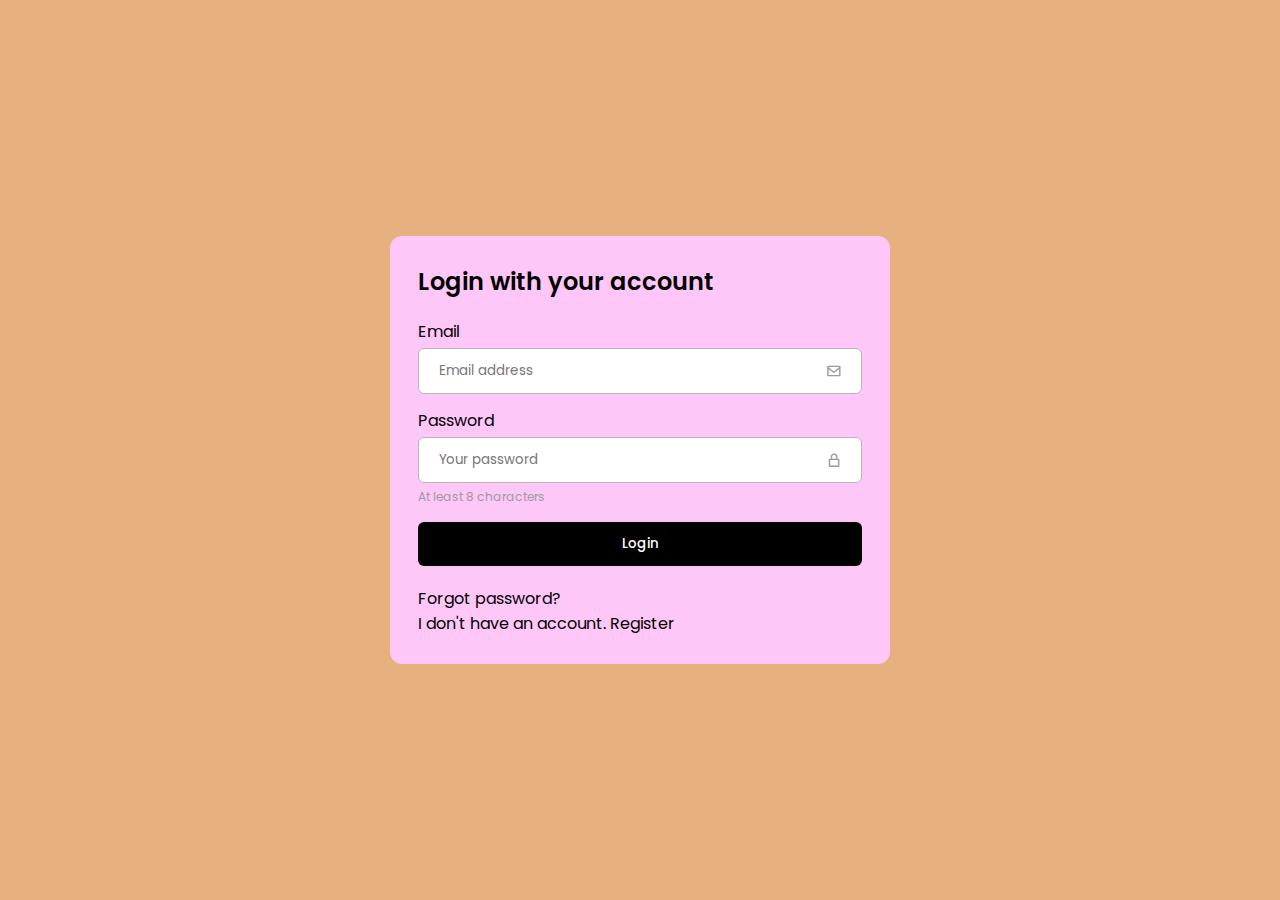
<file: login.html>
<!DOCTYPE html>
<html lang="en">
<head>
	<meta charset="UTF-8">
	<meta name="viewport" content="width=device-width, initial-scale=1.0">
	<link href='https://unpkg.com/boxicons@2.0.9/css/boxicons.min.css' rel='stylesheet'>
	<link rel="stylesheet" href="login.css">
	<title>Login or Register</title>
</head>
<body>
	
	<div class="container">
		<form action="#" class="login active">
			<h2 class="title">Login with your account</h2>
			<div class="form-group">
				<label for="email">Email</label>
				<div class="input-group">
					<input type="email" id="email" placeholder="Email address">
					<i class='bx bx-envelope'></i>
				</div>
			</div>
			<div class="form-group">
				<label for="password">Password</label>
				<div class="input-group">
					<input type="password" pattern=".{8,}" id="password" placeholder="Your password">
					<i class='bx bx-lock-alt' ></i>
				</div>
				<span class="help-text">At least 8 characters</span>
			</div>
			<button type="submit" class="btn-submit"><a href="index.html">Login</a></button>
			<a href="#">Forgot password?</a>
			<p>I don't have an account. <a href="#" onclick="switchForm('register', event)">Register</a></p>
		</form>

		<form action="#" class="register">
			<h2 class="title">Register your account</h2>
			<div class="form-group">
				<label for="email">Email</label>
				<div class="input-group">
					<input type="email" id="email" placeholder="Email address">
					<i class='bx bx-envelope'></i>
				</div>
			</div>
			<div class="form-group">
				<label for="password">Password</label>
				<div class="input-group">
					<input type="password" pattern=".{8,}" id="password" placeholder="Your password">
					<i class='bx bx-lock-alt' ></i>
				</div>
				<span class="help-text">At least 8 characters</span>
			</div>
			<div class="form-group">
				<label for="confirm-pass">Confirm password</label>
				<div class="input-group">
					<input type="password" id="confirm-pass" placeholder="Enter password again">
					<i class='bx bx-lock-alt' ></i>
				</div>
				<span class="help-text">Confirm password must be same with password</span>
			</div>
			<button type="submit" class="btn-submit"><a href="index.html">Register</a></button>
			<p>I already have an account. <a href="#" onclick="switchForm('login', event)">Login</a></p>
		</form>
	</div>

	<script src="login.js"></script>
</body>
</html>
</file>
<file: login.css>
@import url('https://fonts.googleapis.com/css2?family=Poppins:wght@300;400;500;600;700&display=swap');

* {
	margin: 0;
	padding: 0;
	box-sizing: border-box;
	font-family: 'Poppins', sans-serif;
}

:root {
	--grey: #F4F2FF;
	--dark-grey: #B7B7B7;

	--green: #23AE00;
	--light-green: #BDFFAC;

	--red: #FE2727;
	--light-red: #FFD2D2;

	--black: #000;
	--krem: #e6b17e;
	--dark-blue: #1368E3;

	--bs: #AECFFF;
	--text: #9B9B9B;
}

a {
	color: var(--blue);
	transition: all .3s ease;
	text-decoration: none;
}

a:hover {
	color: var(--dark-blue);
}

body {
	background: var(--krem);
	display: flex;
	justify-content: center;
	align-items: center;
	min-height: 100vh;
	padding: 0 16px;
}

.container {
	max-width: 500px;
	width: 100%;
	position: relative;
}
form {
	width: 100%;
	padding: 28px;
	border-radius: 12px;
	background: #ffc7f8;
	position: absolute;
	top: 50%;
	transform: translateY(-50%) scale(.8);
	opacity: 0;
	z-index: 100;
	transition: all .3s ease;
	transition-delay: 0s;
}
form.active {
	transform: translateY(-50%);
	opacity: 1;
	z-index: 200;
	transition-delay: .3s;
}
.title {
	font-size: 24px;
	font-weight: 600;
	margin-bottom: 20px;
}
.form-group {
	margin-bottom: 14px;
}
.form-group label {
	display: inline-block;
	margin-bottom: 4px;
}
.input-group {
	width: 100%;
	position: relative;
}
.input-group input {
	padding: 12px 40px 12px 20px;
	outline: none;
	border-radius: 6px;
	border: 1px solid var(--dark-grey);
	width: 100%;
	transition: all .3s ease;
}

/* Validation */
.input-group input:focus,
.input-group input:not(:placeholder-shown) {
	border-color: var(--blue);
	background: var(--grey);
}
.input-group input:focus + i,
.input-group input:not(:placeholder-shown) + i {
	color: var(--blue);
}
.input-group input:focus:valid {
	box-shadow: 0 0 0 4px var(--light-green);
}
.input-group input:valid:not(:placeholder-shown) {
	border-color: var(--green);
}
.input-group input:valid:not(:placeholder-shown) + i {
	color: var(--green);
}
.input-group input:invalid:not(:placeholder-shown) {
	border-color: var(--red);
}
.input-group input:invalid:not(:placeholder-shown) + i {
	color: var(--red);
}
.input-group input:focus:invalid {
	box-shadow: 0 0 0 4px var(--light-red);
}
.input-group input:focus,
.input-group input:focus:placeholder-shown {
	box-shadow: 0 0 0 4px var(--bs);
}
/* Validation */

.input-group i {
	position: absolute;
	top: 50%;
	transform: translateY(-50%);
	right: 20px;
	color: var(--text);
	pointer-events: none;
	transition: all .3s ease;
}
.form-group .help-text {
	font-size: 12px;
	color: var(--text);
}
.btn-submit {
	padding: 12px 0;
	display: block;
	width: 100%;
	color: #fff;
	border-radius: 6px;
	cursor: pointer;
	transition: all .3s ease;
	border: none;
	font-weight: 500;
	background: var(--black);
	margin-bottom: 20px;
}
.btn-submit:hover {
	background: var(--dark-blue);
}
</file>
